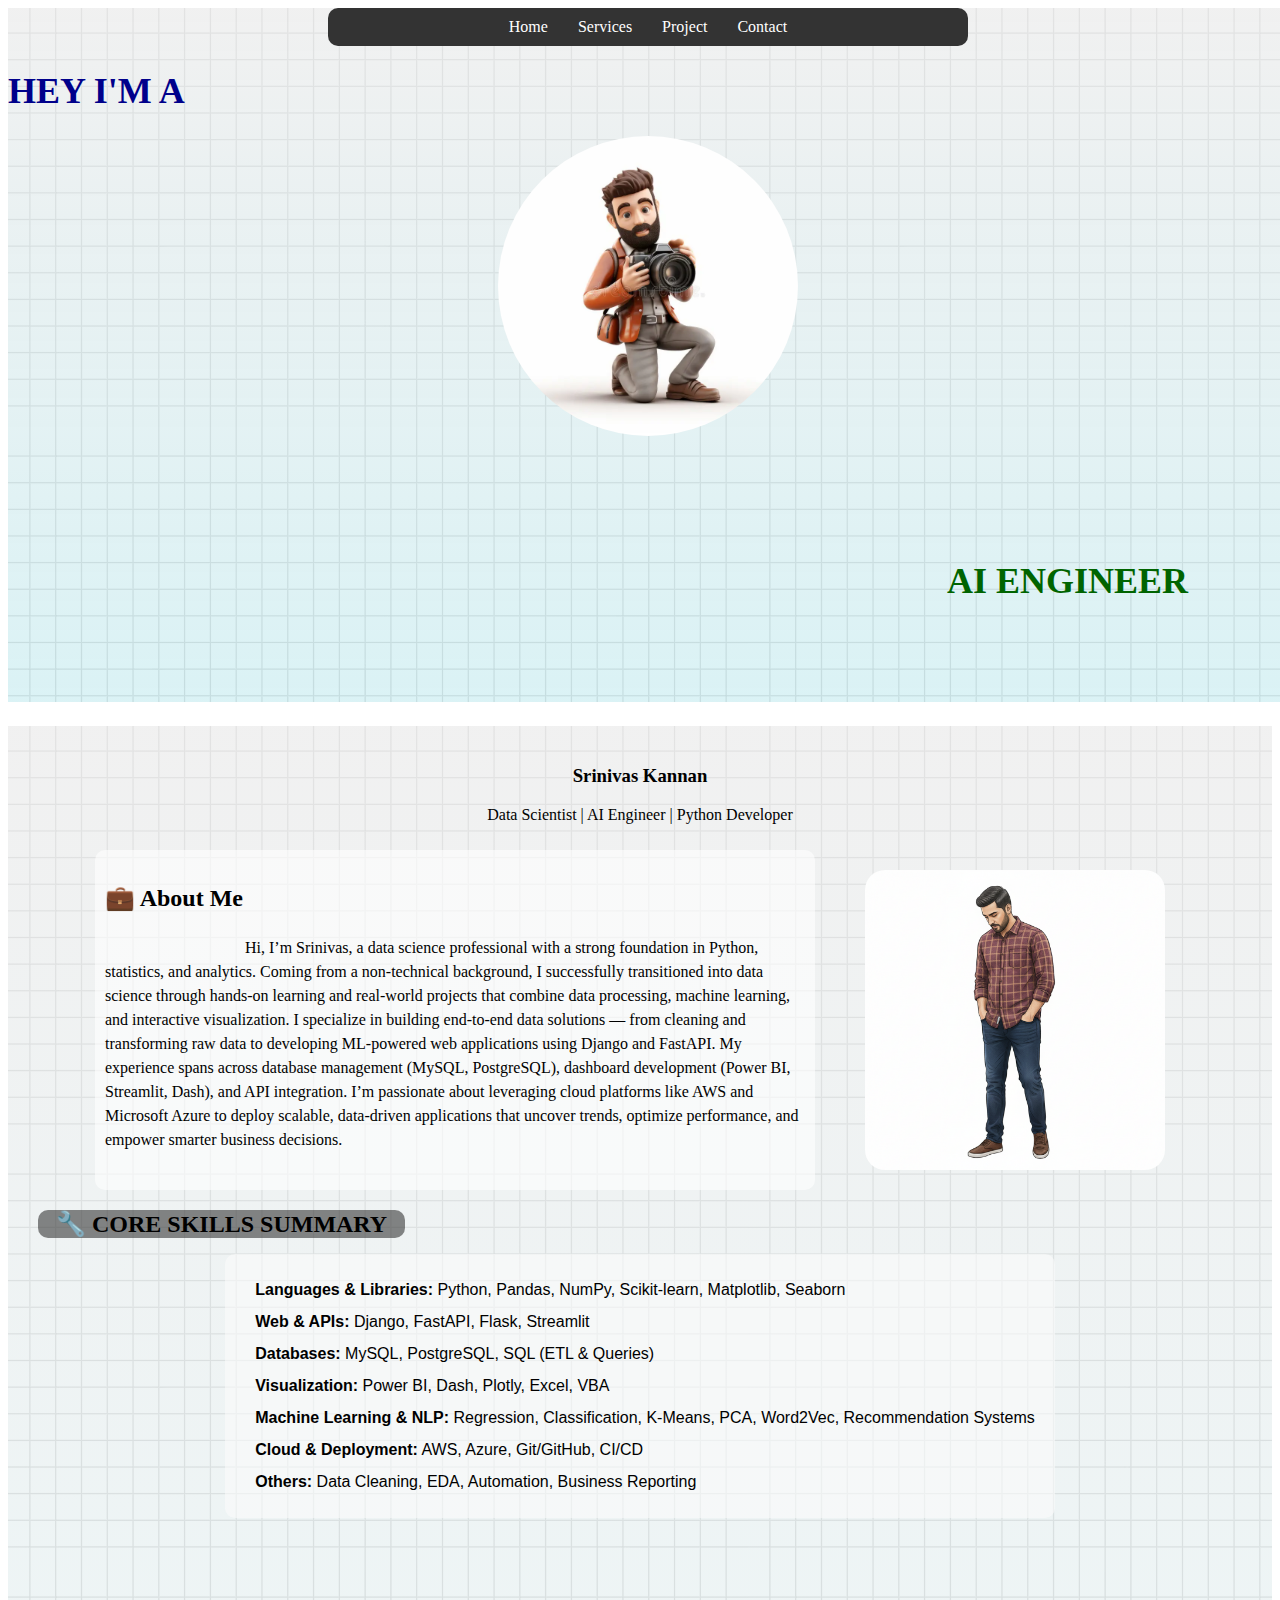
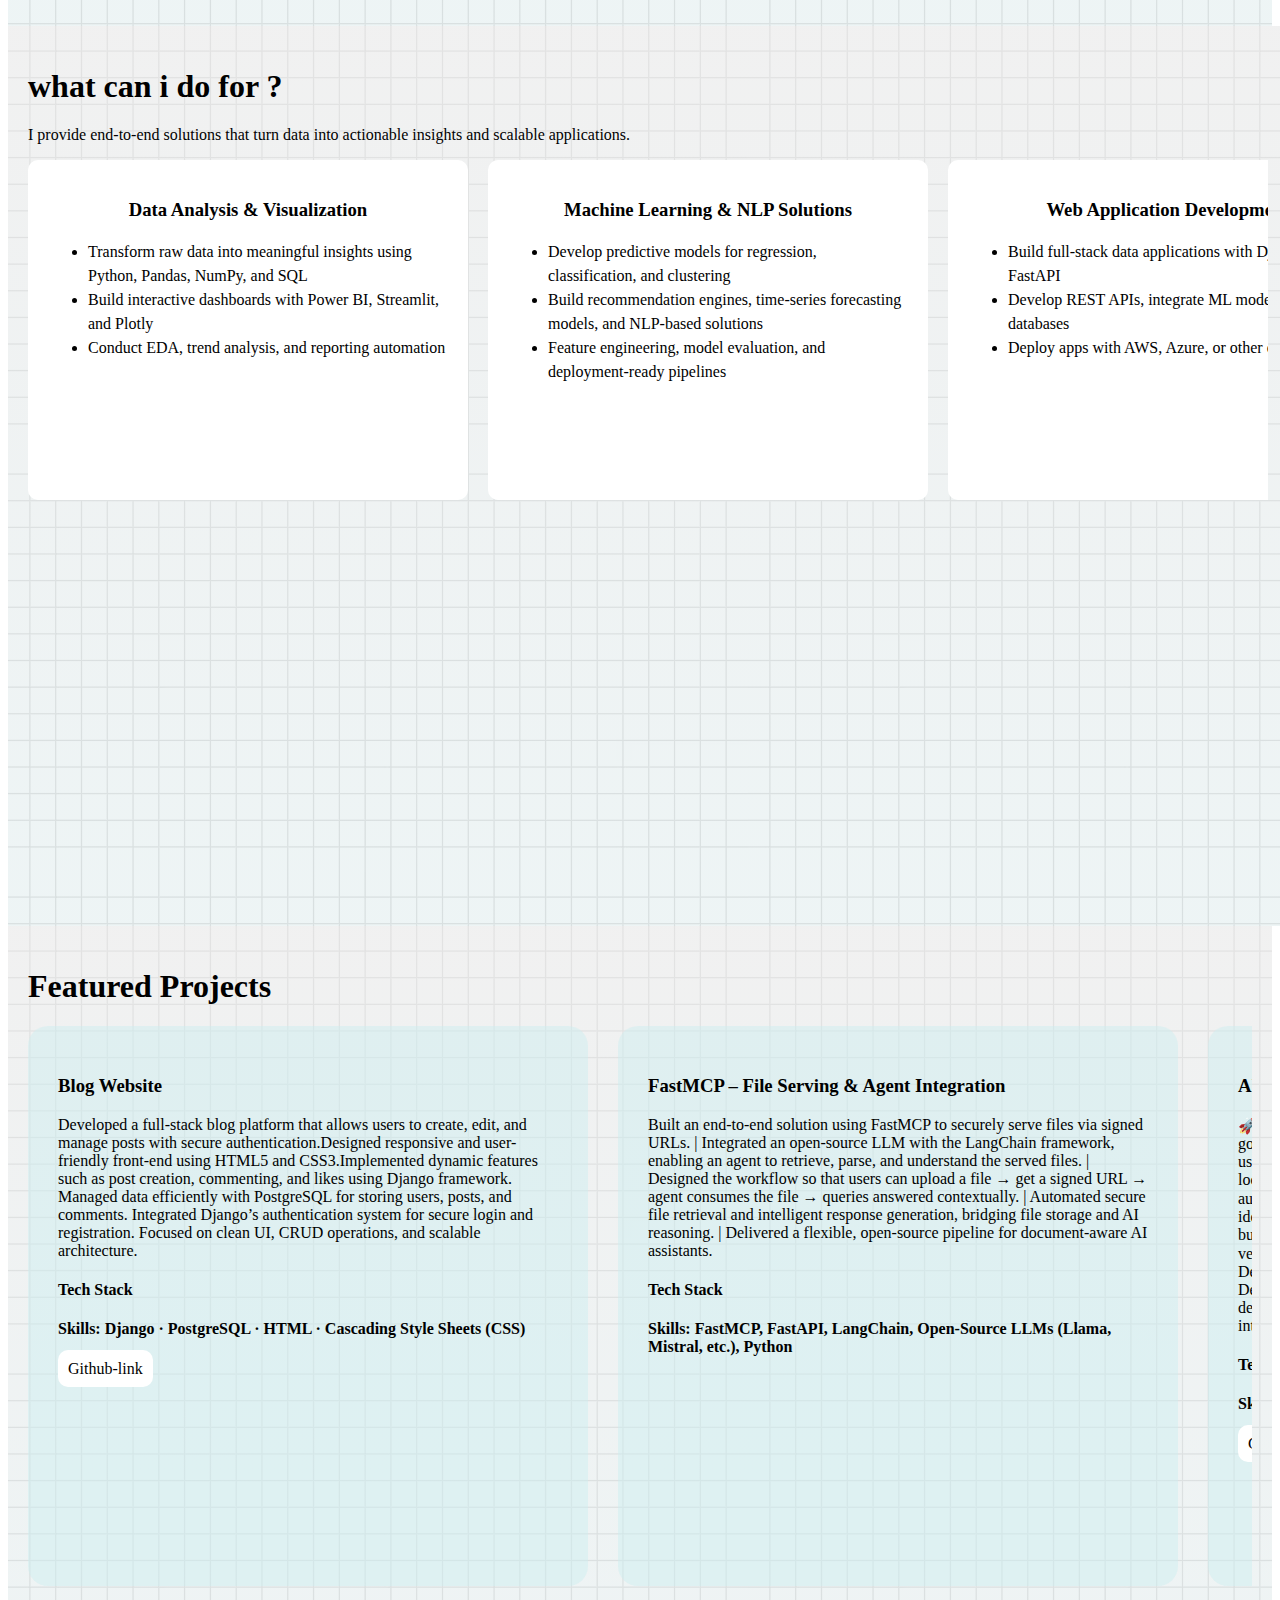
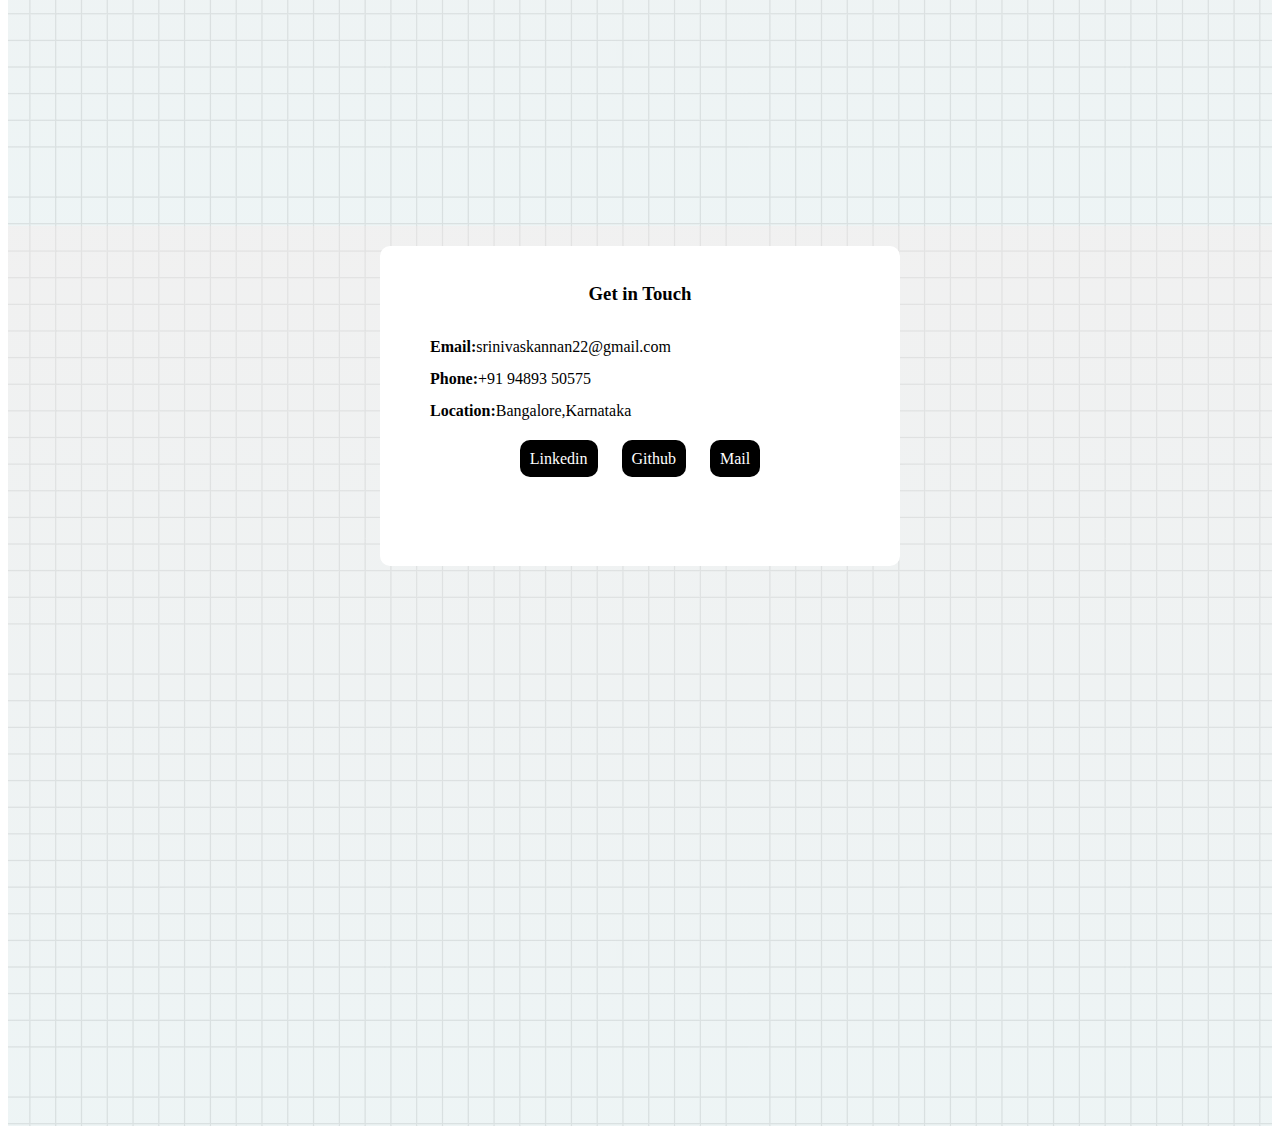
<file: index.html>
<!DOCTYPE html>
<html lang="en">
<head>
    <meta charset="UTF-8">
    <meta name="viewport" content="width=device-width, initial-scale=1.0">
    <title>srinivas_portfolio</title>
    <link rel="stylesheet" href="profolio.css">
</head>
<body>
    <div class="footer">
        <div class=nav>
            <ul class="nav-links">
                <li><a href="#home">Home</a></li>
                <li><a href="#services">Services</a></li>
                <li><a href="#project">Project</a></li>
                <li><a href="#contact">Contact</a></li>
            </ul>
        </div>
        <h1>Hey I'm a</h1>
        <img src="images/realistic-d-photographer-character-camera-hyper-detailed-rendering-d-cartoon-cameraman-lens-isolated-white-realistic-300050722.webp" alt="AI Image" width="200" height="200">
        <h1>AI Engineer</h1>
    </div>
    <div id="home">
                <div class="small_container">
                    
                    <h3>Srinivas Kannan</h3>
                    <p>Data Scientist | AI Engineer | Python Developer</p>
                </div>
                <div class="content">
                    <div class="content-main">
                        <h2>💼 About Me </h2>
                        <p>Hi, I’m Srinivas, a data science professional with a strong foundation in Python, statistics, and analytics. Coming from a non-technical background, I successfully transitioned into data science through hands-on learning and real-world projects that combine data processing, machine learning, and interactive visualization.

                            I specialize in building end-to-end data solutions — from cleaning and transforming raw data to developing ML-powered web applications using Django and FastAPI. My experience spans across database management (MySQL, PostgreSQL), dashboard development (Power BI, Streamlit, Dash), and API integration.

                            I’m passionate about leveraging cloud platforms like AWS and Microsoft Azure to deploy scalable, data-driven applications that uncover trends, optimize performance, and empower smarter business decisions.</p>

                    </div>
                    <img src="images/Gemini_Generated_Image_52pgnw52pgnw52pg.png" alt="Data Science Image" width="400" height="300">
                </div>
                <div class="skill">
                    <h3>🔧 Core Skills Summary</h3>
                    <p>
                        <b>Languages & Libraries:</b> Python, Pandas, NumPy, Scikit-learn, Matplotlib, Seaborn<br>
                        <b>Web & APIs:</b> Django, FastAPI, Flask, Streamlit<br>
                        <b>Databases:</b> MySQL, PostgreSQL, SQL (ETL & Queries)<br>
                        <b>Visualization:</b> Power BI, Dash, Plotly, Excel, VBA<br>
                        <b>Machine Learning & NLP:</b> Regression, Classification, K-Means, PCA, Word2Vec, Recommendation Systems<br>
                        <b>Cloud & Deployment:</b> AWS, Azure, Git/GitHub, CI/CD<br>
                        <b>Others:</b> Data Cleaning, EDA, Automation, Business Reporting<br>

                    </p>


                </div>
        
    </div>
    <div id=services>
        <div class="footer-content">
            <h1>what can i do for ?</h1>
            <p>I provide end-to-end solutions that turn data into actionable insights and scalable applications.</p>
        </div>
        <div class="services-offering">
            <div class="first-content">
                <h3>Data Analysis & Visualization</h3>
                <ul>
                    <li> Transform raw data into meaningful insights using Python, Pandas, NumPy, and SQL</li>
                    <li>Build interactive dashboards with Power BI, Streamlit, and Plotly</li>
                    <li>Conduct EDA, trend analysis, and reporting automation</li>
                </ul>

            </div>
            <div class="first-content">
                <h3>Machine Learning & NLP Solutions</h3>
                <ul>
                    <li> Develop predictive models for regression, classification, and clustering</li>
                    <li>Build recommendation engines, time-series forecasting models, and NLP-based solutions</li>
                    <li>Feature engineering, model evaluation, and deployment-ready pipelines</li>
                </ul>
            </div>
            <div class="first-content">
                <h3>Web Application Development</h3>
                <ul>
                    <li> Build full-stack data applications with Django and FastAPI</li>
                    <li>Develop REST APIs, integrate ML models, and connect databases</li>
                    <li>Deploy apps with AWS, Azure, or other cloud platforms</li>
                </ul>

            </div>
            <div class="first-content">
                <h3>Cloud & Deployment</h3>
                <ul>
                    <li> Deploy scalable data solutions on AWS and Microsoft Azure</li>
                    <li>Manage CI/CD pipelines, containerization, and cloud databases</li>
                    <li>Ensure high availability, security, and performance optimization</li>
                </ul>

            </div>
            <div class="first-content">
                <h3>MLOps & SageMaker</h3>
                <ul>
                    <li>Automate ML pipelines for model training, testing, and deployment</li>
                    <li>Use Amazon SageMaker for scalable model development and deployment</li>
                    <li>Monitor and manage model performance, versioning, and retraining</li>
                </ul>
            </div>

            <div class="first-content">
                <h3>Frontend Development with ReactJS</h3>
                <ul>
                    <li>Develop interactive, responsive web applications using ReactJS</li>
                    <li>Integrate REST APIs and dynamic dashboards for data visualization</li>
                    <li>Implement reusable components and state management for scalable projects</li>
                </ul>
            </div>
    
        </div>
    </div>
    <div id="project">
        <div class="main-content">
            <h1>Featured Projects</h1>
            <div class="project-container">
                <div class="project-card">
                    <h3> Blog Website</h3>
                    <p>
                        Developed a full-stack blog platform that allows users to create, edit, and manage posts with secure authentication.Designed responsive and user-friendly front-end using HTML5 and CSS3.Implemented dynamic features such as post creation, commenting, and likes using Django framework.
                        Managed data efficiently with PostgreSQL for storing users, posts, and comments.

                        Integrated Django’s authentication system for secure login and registration.

                        Focused on clean UI, CRUD operations, and scalable architecture.

                    </p>
                    <h4>Tech Stack</h4>
                    <h4>Skills: Django · PostgreSQL · HTML · Cascading Style Sheets (CSS)</h4>
                    <a href="https://github.com/srinivaskannan22/blog_website.git">Github-link</a>

                </div>
                 <div class="project-card">
                    <h3> FastMCP – File Serving & Agent Integration</h3>
                    <p>Built an end-to-end solution using FastMCP to securely serve files via signed URLs.
                        | Integrated an open-source LLM with the LangChain framework, enabling an agent to retrieve, parse, and understand the served files.
                        | Designed the workflow so that users can upload a file → get a signed URL → agent consumes the file → queries answered contextually.
                        | Automated secure file retrieval and intelligent response generation, bridging file storage and AI reasoning.
                        | Delivered a flexible, open-source pipeline for document-aware AI assistants.

                    </p>
                    <h4>Tech Stack</h4>
                    <h4>Skills: FastMCP, FastAPI, LangChain, Open-Source LLMs (Llama, Mistral, etc.), Python</h4>

                </div>
                <div class="project-card">
                    <h3> AI-Powered Attribute-Based Authentication System</h3>
                    <p>🚀 I developed a smart Attribute-Based Authentication (ABA) system that goes beyond traditional role-based access control. Instead of relying solely on user roles, this system dynamically evaluates user attributes — such as location, time of access, device type, and account status — to make authentication decisions.
                        🛡️ Firebase Authentication was used for secure user identity management, token handling, and custom claims. The backend was built using FastAPI, allowing efficient request processing and token verification.
                        🤖 What makes this project unique is the integration with DeepSeek, a powerful large language model that acts as an AI policy engine. DeepSeek evaluates access requests in real time, based on user attributes, and determines whether access should be allowed — enabling context-aware, intelligent decisions.
                    </p>
                    <h4>Tech Stack</h4>
                    <h4>Skills: python · FastAPI · Firebase · deepseek</h4>
                    <a href="https://github.com/srinivaskannan22/chatbotwithfirebase.git">Github-link</a>

                </div>
                <div class="project-card">
                    <h3> Intelligent Agent Development using Google's Agent Development Kit (ADK) | Python, LLM, Tool-Us</h3>
                    <p>Built a prototype multi-agent framework using Google’s Agent Development Kit (ADK) to explore autonomous task planning, reasoning, and inter-agent collaboration powered by large language models.
                            🔍 Key Highlights:
                            🧠 LLM-Based Reasoning: Developed intelligent agents that use foundational models to understand, plan, and act.

                            🔁 Multi-Agent Coordination: Simulated environments where agents communicate, delegate tasks, and solve complex problems together.

                            ⚒️ Custom Tool Integration: Enabled agents to use external APIs/tools dynamically (e.g., calculator, search).

                            🏗️ Modular ADK Framework: Leveraged Google ADK’s modular setup for defining agent roles, capabilities, and workflows.

                            📡 Scalable Architecture: Designed for experimentation with research or real-world applications like customer support, automation, and personal assistants.

                            🚀 Goal: Showcase the potential of next-gen AI agents in autonomous operations using Google's open agent ecosystem
                    </p>
                    <h4>Tech Stack</h4>
                    <h4>Skills: Agent Development · python · GCP</h4>
                    <a href="https://github.com/srinivaskannan22/agent_development">Github-link</a>

                </div>
                 <div class="project-card">
                    <h3>Data Extraction Backend & Streamlit UI</h3>
                    <p>Built a robust backend using FastAPI to extract data from multiple file types including JPG, PDF, DOCX, XLSX, and CSV. Integrated OCR using Pytesseract and PDFPlumber for deep PDF parsing. Developed an intuitive Streamlit frontend that enables users to upload and preview extracted content in real-time.
                        🔧 Features:
                            File support: .jpg, .pdf, .docx, .xlsx, .csv

                            Text & table extraction using OCR and parsing libraries

                            RESTful API with FastAPI + Uvicorn

                            Interactive frontend built with Streamlit

                            Asynchronous communication using httpx and asyncio
                    </p>
                    <h4>Tech Stack</h4>
                    <h4>Skills: FastAPI · Streamlit · Python (Programming Language) · pandas</h4>
                    <a href="https://github.com/srinivaskannan22/extraction.git">Github-link</a>

                </div>
                <div class="project-card">
                    <h3>MLOps Practice: Model Training with MLflow & GridSearchCV</h3>
                    <p>Developed and tracked a machine learning pipeline using RandomForestClassifier integrated with MLflow and GridSearchCV for hyperparameter tuning as part of an MLOps practice project.

                        Built an automated training pipeline using Python and Scikit-learn

                        Implemented GridSearchCV with cross-validation to find optimal model parameters

                        Integrated MLflow for tracking metrics, parameters, and artifacts

                        Used DagsHub to visualize experiments and monitor model performance

                        Debugged and resolved parameter misconfiguration (min_sample_leaf → min_samples_leaf)

                        Gained hands-on experience with parallel processing via Joblib
                    </p>
                    <h4>Tech Stack</h4>
                    <h4>Skills: MLOps, MLflow, GridSearchCV, RandomForest, Python, Scikit-learn, Joblib, DagsHub, Hyperparameter Tuning, Experiment Tracking</h4>
                </div>
                <div class="project-card">
                    <h3>Chatbot_AI</h3>
                    <p>🤖 Conversational Chatbot | HTML | CSS | JavaScript | FastAPI | Gemini | LLaMA
                            Developed a web-based AI-powered conversational chatbot using FastAPI as the backend and Gemini / LLaMA models for intelligent dialogue generation. Integrated a responsive frontend with HTML, CSS, and JavaScript to ensure seamless real-time interaction.

                            🔹 Key Technologies: FastAPI, LLaMA/Gemini (via API or local inference), JavaScript, HTML, CSS
                            🔹 Features:

                            Real-time chat with dynamic response updates

                            Backend integration with Gemini / LLaMA models

                            User-friendly and mobile-responsive interface

                            API routing with FastAPI for scalable deployment
                            🔹 Use Case: Customer support automation, virtual personal assistant, educational Q&A bot
                    </p>
                    <h4>Tech Stack</h4>
                    <h4>Skills: HTML · css · JavaScript · FastAPI · Gemini · LLaMA · reacjs</h4>
                    <a href="https://github.com/srinivaskannan22/chat_bot.git">Github-link</a>

                </div>
                <div class="project-card">
                    <h3>Gmail Auto Reply Bot using n8n</h3>
                    <p>Description:
                        Built an automation workflow using n8n that automatically replies to emails received in Gmail. The workflow triggers whenever a new email arrives, processes sender details, and sends a customized response instantly — eliminating manual effort and improving response time
                    </p>
                    <h4>Tech Stack</h4>
                    <h4>Skills: n8n • Gmail API • Cloud Deployment</h4>

                </div>
                <div class="project-card">
                    <h3>Red-Bus-MachineLearning</h3>
                    <p>Objective: Developed a comprehensive solution to simplify the Redbus website for enhanced user experience.

                        Result: The simplified solution greatly improved the user experience on the Redbus platform. Users can now easily find and compare buses based on routes, price ranges, and ratings, allowing for more informed and efficient travel decisions. The streamlined interface and enhanced data accessibility led to increased user satisfaction and engagement.

                        Features: Provided users with information about bus availability and ratings on specific routes.

                        Data Processing: Collected data from the Redbus website using Selenium, cleaned it, and stored it in a database for efficient retrieval and analysis.

                        UI Development: Created a user-friendly interface with Streamlit, enabling users to search for buses by entering a route, adjusting the price range, and filtering by star rating to find the most suitable options.
                    </p>
                    <h4>Tech Stack</h4>
                    <h4>Skills: pandas · Python (Programming Language) · MySQL · Selenium · Web Scraping · Research Skills · Streamlit · Extract, Transform, Load (ETL)</h4>
                    <a href="https://github.com/srinivaskannan22/Redbus-UI.git">Github-link</a>

                </div>
                <div class="project-card">
                    <h3>Youtube-Machine Learning</h3>
                    <p>Objective: Developed a platform similar to YouTube, offering content recommendations based on taglines provided by content developers.

                        Result: The platform successfully delivered personalized content recommendations, enhancing user engagement by matching relevant videos to user preferences. The clustering model, with a silhouette score of 0.60, provided effective categorization, allowing users to explore content more efficiently. Deployment on AWS ensured reliable and scalable performance, making the platform accessible to a wider audience.

                        Data Collection and Processing: Collected data using Google APIs, processed it, and stored it in a MySQL database for efficient handling and retrieval.

                        Machine Learning: Converted text to vectors using NLP techniques, applied K-Means clustering, and trained the recommendation model, achieving a silhouette score of 0.60, indicating reasonably well-formed clusters.

                        UI Development: Developed a YouTube-like recommendation system using Streamlit, enabling users to discover content based on relevant taglines, and deployed the platform on AWS for scalability and accessibility
                    </p>
                    <h4>Tech Stack</h4>
                    <h4>Skills: Scikit-Learn · pandas · Python (Programming Language) · MySQL · Amazon Web Services (AWS) · Data Modeling · NLP · Research Skills · Model Selection · Natural language processing · Streamlit · Extract, Transform, Load (ETL) · Cluster Analysis · Machine Learning</h4>
                    <a href="https://github.com/srinivaskannan22/Youtube-ML.git">Github-link</a>

                </div>
            </div>

        </div>
    </div>
    <div id="contact">
        <div class="contact-info">
            <h3>Get in Touch </h3>
            <ul>
                <li><strong>Email:</strong>srinivaskannan22@gmail.com</li>
                <li><strong>Phone:</strong>+91 94893 50575</li>
                <li><strong>Location:</strong>Bangalore,Karnataka</li>
            </ul>
            <div class="social-link">
                <a href="https://www.linkedin.com/in/srinivas-kannan/" target="_blank"> Linkedin</a>
                <a href="https://github.com/srinivaskannan22" target="_blank">Github</a>
                <a href="mailto:srinivaskannan22@gmail.com">mail</a>
            </div>


        </div>
    </div>


    
</body>
</html>
</file>
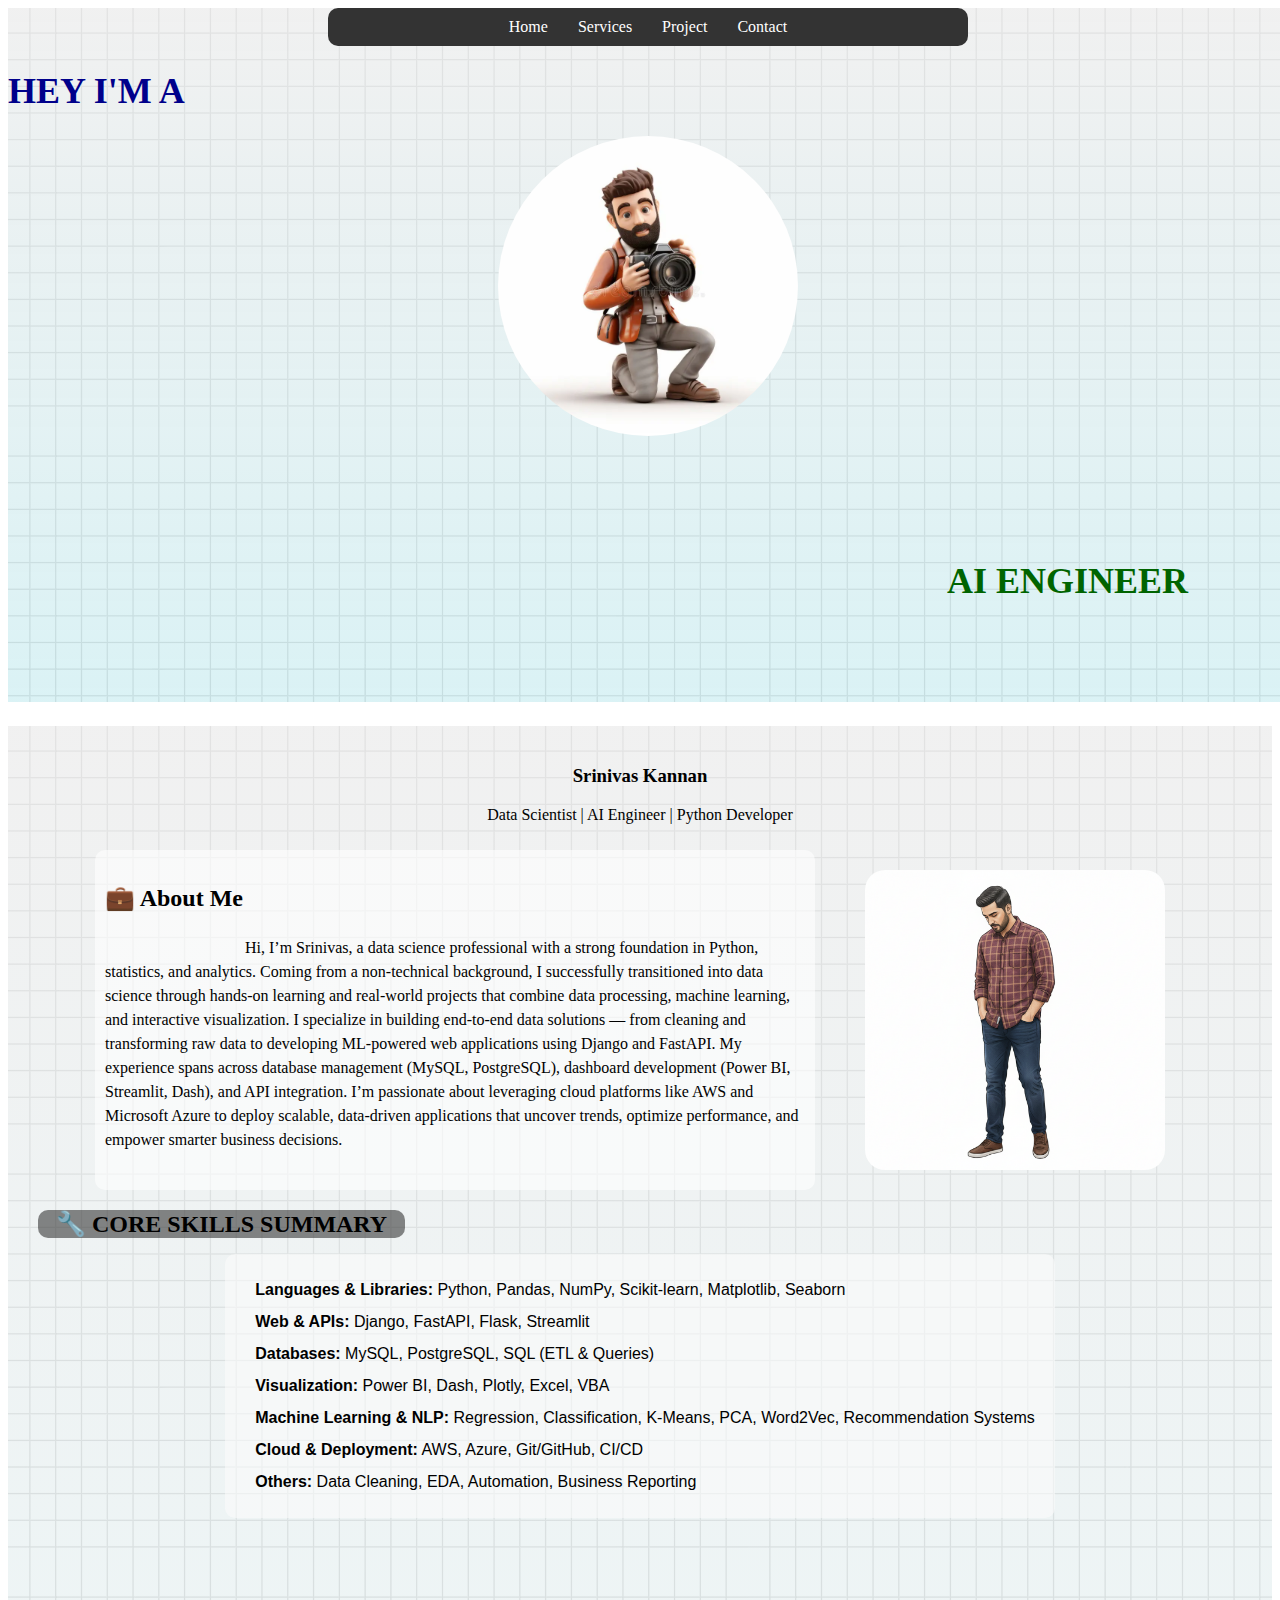
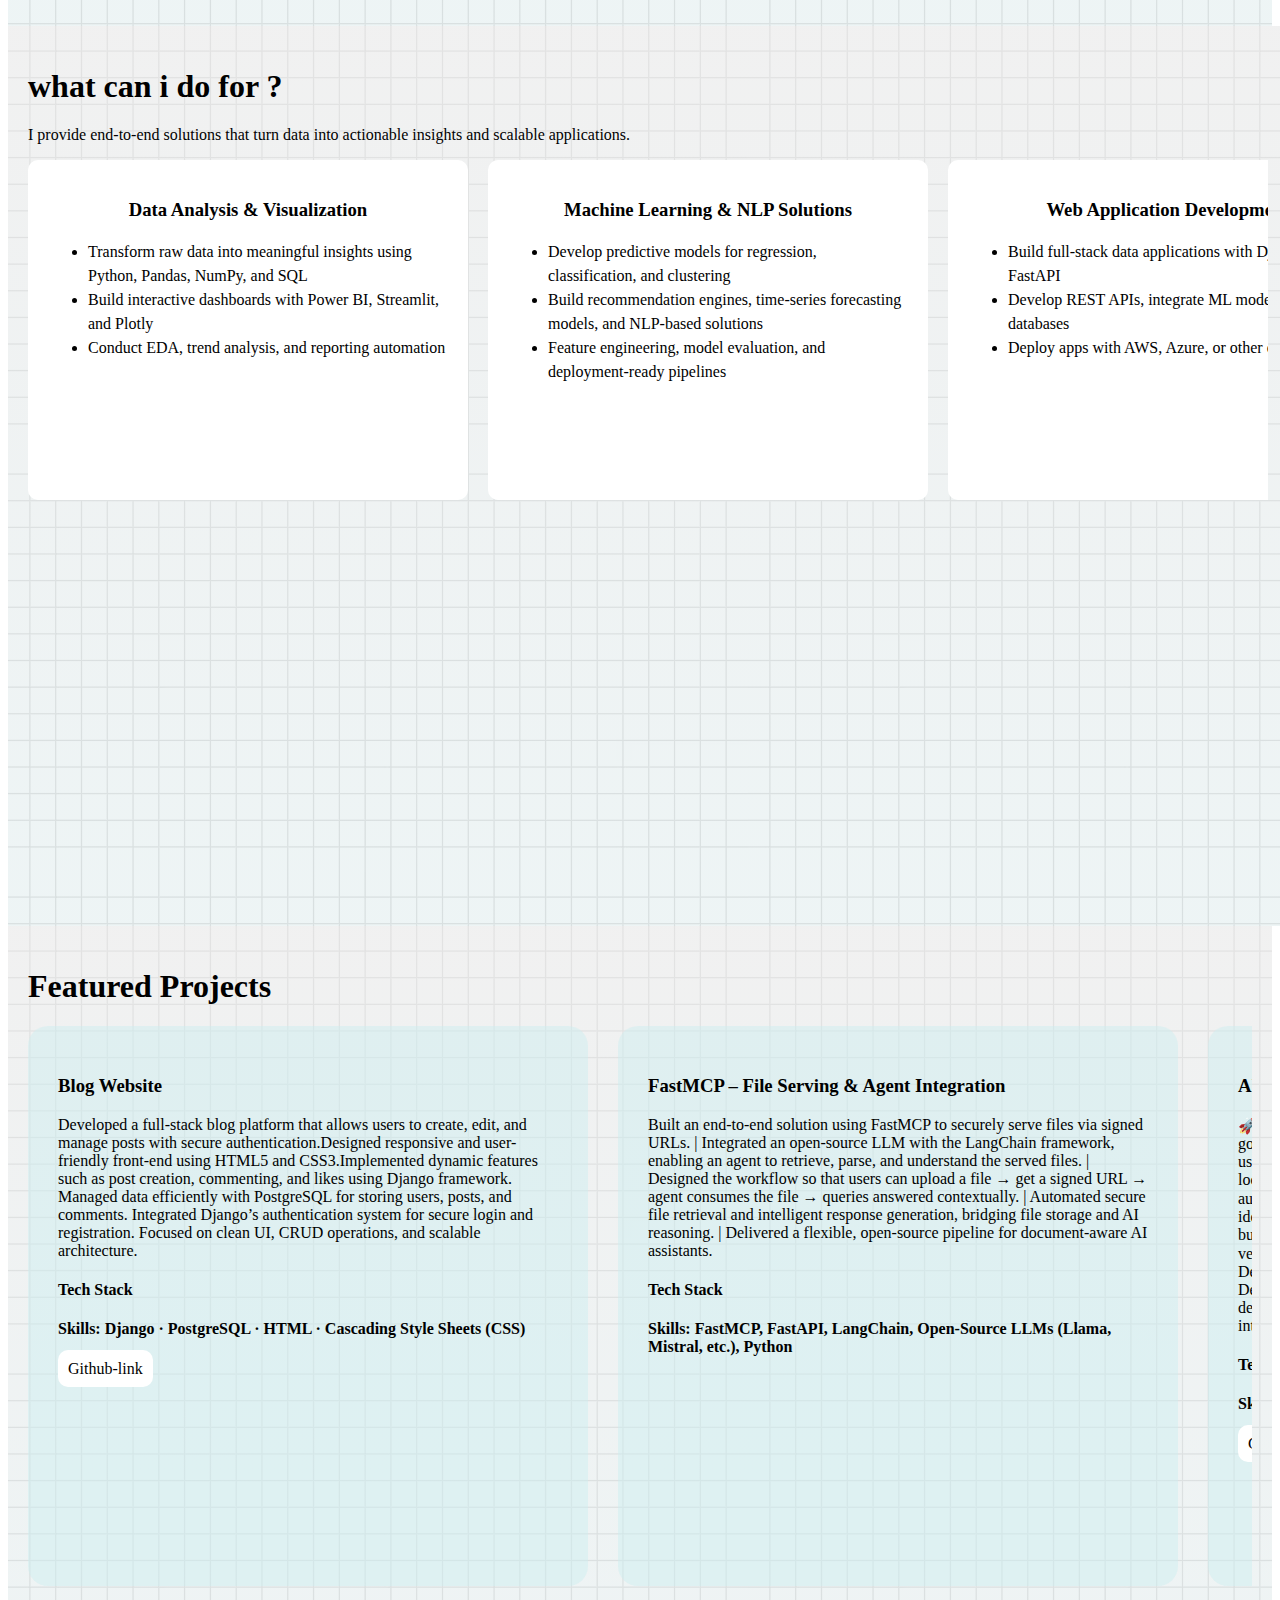
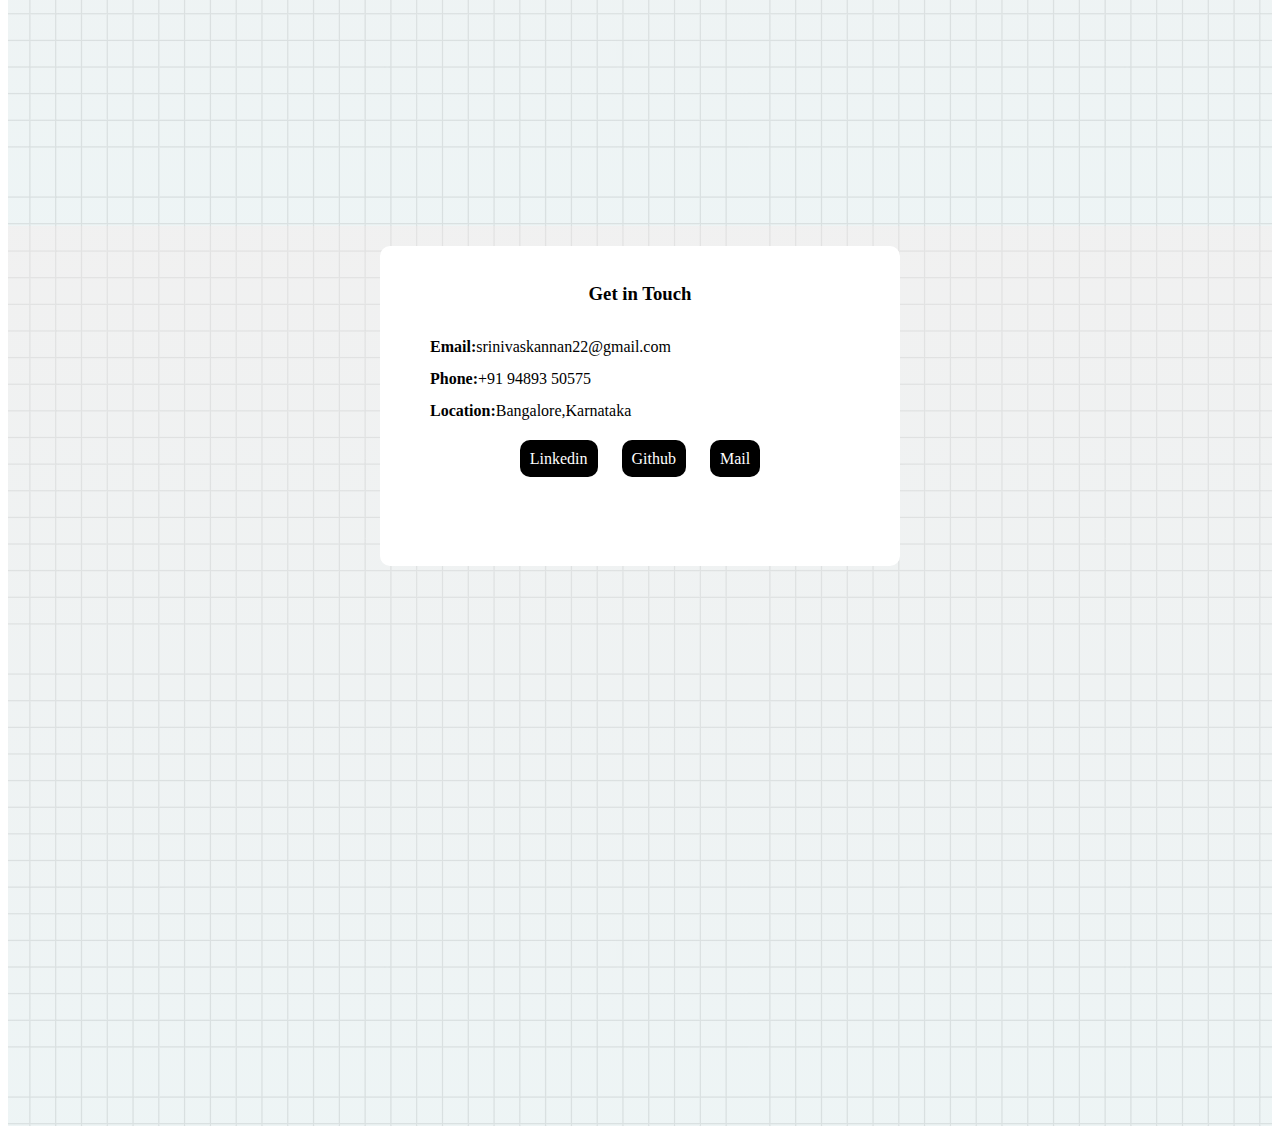
<file: profolio.html>
<!DOCTYPE html>
<html lang="en">
<head>
    <meta charset="UTF-8">
    <meta name="viewport" content="width=device-width, initial-scale=1.0">
    <title>srinivas_protfolio</title>
    <link rel="stylesheet" href="profolio.css">
</head>
<body>
    <div class="footer">
        <div class=nav>
            <ul class="nav-links">
                <li><a href="#home">Home</a></li>
                <li><a href="#services">Services</a></li>
                <li><a href="#project">Project</a></li>
                <li><a href="#contact">Contact</a></li>
            </ul>
        </div>
        <h1>Hey I'm a</h1>
        <img src="images/realistic-d-photographer-character-camera-hyper-detailed-rendering-d-cartoon-cameraman-lens-isolated-white-realistic-300050722.webp" alt="AI Image" width="200" height="200">
        <h1>AI Engineer</h1>
    </div>
    <div id="home">
                <div class="small_container">
                    
                    <h3>Srinivas Kannan</h3>
                    <p>Data Scientist | AI Engineer | Python Developer</p>
                </div>
                <div class="content">
                    <div class="content-main">
                        <h2>💼 About Me </h2>
                        <p>Hi, I’m Srinivas, a data science professional with a strong foundation in Python, statistics, and analytics. Coming from a non-technical background, I successfully transitioned into data science through hands-on learning and real-world projects that combine data processing, machine learning, and interactive visualization.

                            I specialize in building end-to-end data solutions — from cleaning and transforming raw data to developing ML-powered web applications using Django and FastAPI. My experience spans across database management (MySQL, PostgreSQL), dashboard development (Power BI, Streamlit, Dash), and API integration.

                            I’m passionate about leveraging cloud platforms like AWS and Microsoft Azure to deploy scalable, data-driven applications that uncover trends, optimize performance, and empower smarter business decisions.</p>

                    </div>
                    <img src="images/Gemini_Generated_Image_52pgnw52pgnw52pg.png" alt="Data Science Image" width="400" height="300">
                </div>
                <div class="skill">
                    <h3>🔧 Core Skills Summary</h3>
                    <p>
                        <b>Languages & Libraries:</b> Python, Pandas, NumPy, Scikit-learn, Matplotlib, Seaborn<br>
                        <b>Web & APIs:</b> Django, FastAPI, Flask, Streamlit<br>
                        <b>Databases:</b> MySQL, PostgreSQL, SQL (ETL & Queries)<br>
                        <b>Visualization:</b> Power BI, Dash, Plotly, Excel, VBA<br>
                        <b>Machine Learning & NLP:</b> Regression, Classification, K-Means, PCA, Word2Vec, Recommendation Systems<br>
                        <b>Cloud & Deployment:</b> AWS, Azure, Git/GitHub, CI/CD<br>
                        <b>Others:</b> Data Cleaning, EDA, Automation, Business Reporting<br>

                    </p>


                </div>
        
    </div>
    <div id=services>
        <div class="footer-content">
            <h1>what can i do for ?</h1>
            <p>I provide end-to-end solutions that turn data into actionable insights and scalable applications.</p>
        </div>
        <div class="services-offering">
            <div class="first-content">
                <h3>Data Analysis & Visualization</h3>
                <ul>
                    <li> Transform raw data into meaningful insights using Python, Pandas, NumPy, and SQL</li>
                    <li>Build interactive dashboards with Power BI, Streamlit, and Plotly</li>
                    <li>Conduct EDA, trend analysis, and reporting automation</li>
                </ul>

            </div>
            <div class="first-content">
                <h3>Machine Learning & NLP Solutions</h3>
                <ul>
                    <li> Develop predictive models for regression, classification, and clustering</li>
                    <li>Build recommendation engines, time-series forecasting models, and NLP-based solutions</li>
                    <li>Feature engineering, model evaluation, and deployment-ready pipelines</li>
                </ul>
            </div>
            <div class="first-content">
                <h3>Web Application Development</h3>
                <ul>
                    <li> Build full-stack data applications with Django and FastAPI</li>
                    <li>Develop REST APIs, integrate ML models, and connect databases</li>
                    <li>Deploy apps with AWS, Azure, or other cloud platforms</li>
                </ul>

            </div>
            <div class="first-content">
                <h3>Cloud & Deployment</h3>
                <ul>
                    <li> Deploy scalable data solutions on AWS and Microsoft Azure</li>
                    <li>Manage CI/CD pipelines, containerization, and cloud databases</li>
                    <li>Ensure high availability, security, and performance optimization</li>
                </ul>

            </div>
            <div class="first-content">
                <h3>MLOps & SageMaker</h3>
                <ul>
                    <li>Automate ML pipelines for model training, testing, and deployment</li>
                    <li>Use Amazon SageMaker for scalable model development and deployment</li>
                    <li>Monitor and manage model performance, versioning, and retraining</li>
                </ul>
            </div>

            <div class="first-content">
                <h3>Frontend Development with ReactJS</h3>
                <ul>
                    <li>Develop interactive, responsive web applications using ReactJS</li>
                    <li>Integrate REST APIs and dynamic dashboards for data visualization</li>
                    <li>Implement reusable components and state management for scalable projects</li>
                </ul>
            </div>
    
        </div>
    </div>
    <div id="project">
        <div class="main-content">
            <h1>Featured Projects</h1>
            <div class="project-container">
                <div class="project-card">
                    <h3> Blog Website</h3>
                    <p>
                        Developed a full-stack blog platform that allows users to create, edit, and manage posts with secure authentication.Designed responsive and user-friendly front-end using HTML5 and CSS3.Implemented dynamic features such as post creation, commenting, and likes using Django framework.
                        Managed data efficiently with PostgreSQL for storing users, posts, and comments.

                        Integrated Django’s authentication system for secure login and registration.

                        Focused on clean UI, CRUD operations, and scalable architecture.

                    </p>
                    <h4>Tech Stack</h4>
                    <h4>Skills: Django · PostgreSQL · HTML · Cascading Style Sheets (CSS)</h4>
                    <a href="https://github.com/srinivaskannan22/blog_website.git">Github-link</a>

                </div>
                 <div class="project-card">
                    <h3> FastMCP – File Serving & Agent Integration</h3>
                    <p>Built an end-to-end solution using FastMCP to securely serve files via signed URLs.
                        | Integrated an open-source LLM with the LangChain framework, enabling an agent to retrieve, parse, and understand the served files.
                        | Designed the workflow so that users can upload a file → get a signed URL → agent consumes the file → queries answered contextually.
                        | Automated secure file retrieval and intelligent response generation, bridging file storage and AI reasoning.
                        | Delivered a flexible, open-source pipeline for document-aware AI assistants.

                    </p>
                    <h4>Tech Stack</h4>
                    <h4>Skills: FastMCP, FastAPI, LangChain, Open-Source LLMs (Llama, Mistral, etc.), Python</h4>

                </div>
                <div class="project-card">
                    <h3> AI-Powered Attribute-Based Authentication System</h3>
                    <p>🚀 I developed a smart Attribute-Based Authentication (ABA) system that goes beyond traditional role-based access control. Instead of relying solely on user roles, this system dynamically evaluates user attributes — such as location, time of access, device type, and account status — to make authentication decisions.
                        🛡️ Firebase Authentication was used for secure user identity management, token handling, and custom claims. The backend was built using FastAPI, allowing efficient request processing and token verification.
                        🤖 What makes this project unique is the integration with DeepSeek, a powerful large language model that acts as an AI policy engine. DeepSeek evaluates access requests in real time, based on user attributes, and determines whether access should be allowed — enabling context-aware, intelligent decisions.
                    </p>
                    <h4>Tech Stack</h4>
                    <h4>Skills: python · FastAPI · Firebase · deepseek</h4>
                    <a href="https://github.com/srinivaskannan22/chatbotwithfirebase.git">Github-link</a>

                </div>
                <div class="project-card">
                    <h3> Intelligent Agent Development using Google's Agent Development Kit (ADK) | Python, LLM, Tool-Us</h3>
                    <p>Built a prototype multi-agent framework using Google’s Agent Development Kit (ADK) to explore autonomous task planning, reasoning, and inter-agent collaboration powered by large language models.
                            🔍 Key Highlights:
                            🧠 LLM-Based Reasoning: Developed intelligent agents that use foundational models to understand, plan, and act.

                            🔁 Multi-Agent Coordination: Simulated environments where agents communicate, delegate tasks, and solve complex problems together.

                            ⚒️ Custom Tool Integration: Enabled agents to use external APIs/tools dynamically (e.g., calculator, search).

                            🏗️ Modular ADK Framework: Leveraged Google ADK’s modular setup for defining agent roles, capabilities, and workflows.

                            📡 Scalable Architecture: Designed for experimentation with research or real-world applications like customer support, automation, and personal assistants.

                            🚀 Goal: Showcase the potential of next-gen AI agents in autonomous operations using Google's open agent ecosystem
                    </p>
                    <h4>Tech Stack</h4>
                    <h4>Skills: Agent Development · python · GCP</h4>
                    <a href="https://github.com/srinivaskannan22/agent_development">Github-link</a>

                </div>
                 <div class="project-card">
                    <h3>Data Extraction Backend & Streamlit UI</h3>
                    <p>Built a robust backend using FastAPI to extract data from multiple file types including JPG, PDF, DOCX, XLSX, and CSV. Integrated OCR using Pytesseract and PDFPlumber for deep PDF parsing. Developed an intuitive Streamlit frontend that enables users to upload and preview extracted content in real-time.
                        🔧 Features:
                            File support: .jpg, .pdf, .docx, .xlsx, .csv

                            Text & table extraction using OCR and parsing libraries

                            RESTful API with FastAPI + Uvicorn

                            Interactive frontend built with Streamlit

                            Asynchronous communication using httpx and asyncio
                    </p>
                    <h4>Tech Stack</h4>
                    <h4>Skills: FastAPI · Streamlit · Python (Programming Language) · pandas</h4>
                    <a href="https://github.com/srinivaskannan22/extraction.git">Github-link</a>

                </div>
                <div class="project-card">
                    <h3>MLOps Practice: Model Training with MLflow & GridSearchCV</h3>
                    <p>Developed and tracked a machine learning pipeline using RandomForestClassifier integrated with MLflow and GridSearchCV for hyperparameter tuning as part of an MLOps practice project.

                        Built an automated training pipeline using Python and Scikit-learn

                        Implemented GridSearchCV with cross-validation to find optimal model parameters

                        Integrated MLflow for tracking metrics, parameters, and artifacts

                        Used DagsHub to visualize experiments and monitor model performance

                        Debugged and resolved parameter misconfiguration (min_sample_leaf → min_samples_leaf)

                        Gained hands-on experience with parallel processing via Joblib
                    </p>
                    <h4>Tech Stack</h4>
                    <h4>Skills: MLOps, MLflow, GridSearchCV, RandomForest, Python, Scikit-learn, Joblib, DagsHub, Hyperparameter Tuning, Experiment Tracking</h4>
                </div>
                <div class="project-card">
                    <h3>Chatbot_AI</h3>
                    <p>🤖 Conversational Chatbot | HTML | CSS | JavaScript | FastAPI | Gemini | LLaMA
                            Developed a web-based AI-powered conversational chatbot using FastAPI as the backend and Gemini / LLaMA models for intelligent dialogue generation. Integrated a responsive frontend with HTML, CSS, and JavaScript to ensure seamless real-time interaction.

                            🔹 Key Technologies: FastAPI, LLaMA/Gemini (via API or local inference), JavaScript, HTML, CSS
                            🔹 Features:

                            Real-time chat with dynamic response updates

                            Backend integration with Gemini / LLaMA models

                            User-friendly and mobile-responsive interface

                            API routing with FastAPI for scalable deployment
                            🔹 Use Case: Customer support automation, virtual personal assistant, educational Q&A bot
                    </p>
                    <h4>Tech Stack</h4>
                    <h4>Skills: HTML · css · JavaScript · FastAPI · Gemini · LLaMA · reacjs</h4>
                    <a href="https://github.com/srinivaskannan22/chat_bot.git">Github-link</a>

                </div>
                <div class="project-card">
                    <h3>Gmail Auto Reply Bot using n8n</h3>
                    <p>Description:
                        Built an automation workflow using n8n that automatically replies to emails received in Gmail. The workflow triggers whenever a new email arrives, processes sender details, and sends a customized response instantly — eliminating manual effort and improving response time
                    </p>
                    <h4>Tech Stack</h4>
                    <h4>Skills: n8n • Gmail API • Cloud Deployment</h4>

                </div>
                <div class="project-card">
                    <h3>Red-Bus-MachineLearning</h3>
                    <p>Objective: Developed a comprehensive solution to simplify the Redbus website for enhanced user experience.

                        Result: The simplified solution greatly improved the user experience on the Redbus platform. Users can now easily find and compare buses based on routes, price ranges, and ratings, allowing for more informed and efficient travel decisions. The streamlined interface and enhanced data accessibility led to increased user satisfaction and engagement.

                        Features: Provided users with information about bus availability and ratings on specific routes.

                        Data Processing: Collected data from the Redbus website using Selenium, cleaned it, and stored it in a database for efficient retrieval and analysis.

                        UI Development: Created a user-friendly interface with Streamlit, enabling users to search for buses by entering a route, adjusting the price range, and filtering by star rating to find the most suitable options.
                    </p>
                    <h4>Tech Stack</h4>
                    <h4>Skills: pandas · Python (Programming Language) · MySQL · Selenium · Web Scraping · Research Skills · Streamlit · Extract, Transform, Load (ETL)</h4>
                    <a href="https://github.com/srinivaskannan22/Redbus-UI.git">Github-link</a>

                </div>
                <div class="project-card">
                    <h3>Youtube-Machine Learning</h3>
                    <p>Objective: Developed a platform similar to YouTube, offering content recommendations based on taglines provided by content developers.

                        Result: The platform successfully delivered personalized content recommendations, enhancing user engagement by matching relevant videos to user preferences. The clustering model, with a silhouette score of 0.60, provided effective categorization, allowing users to explore content more efficiently. Deployment on AWS ensured reliable and scalable performance, making the platform accessible to a wider audience.

                        Data Collection and Processing: Collected data using Google APIs, processed it, and stored it in a MySQL database for efficient handling and retrieval.

                        Machine Learning: Converted text to vectors using NLP techniques, applied K-Means clustering, and trained the recommendation model, achieving a silhouette score of 0.60, indicating reasonably well-formed clusters.

                        UI Development: Developed a YouTube-like recommendation system using Streamlit, enabling users to discover content based on relevant taglines, and deployed the platform on AWS for scalability and accessibility
                    </p>
                    <h4>Tech Stack</h4>
                    <h4>Skills: Scikit-Learn · pandas · Python (Programming Language) · MySQL · Amazon Web Services (AWS) · Data Modeling · NLP · Research Skills · Model Selection · Natural language processing · Streamlit · Extract, Transform, Load (ETL) · Cluster Analysis · Machine Learning</h4>
                    <a href="https://github.com/srinivaskannan22/Youtube-ML.git">Github-link</a>

                </div>
            </div>

        </div>
    </div>
    <div id="contact">
        <div class="contact-info">
            <h3>Get in Touch </h3>
            <ul>
                <li><strong>Email:</strong>srinivaskannan22@gmail.com</li>
                <li><strong>Phone:</strong>+91 94893 50575</li>
                <li><strong>Location:</strong>Bangalore,Karnataka</li>
            </ul>
            <div class="social-link">
                <a href="https://www.linkedin.com/in/srinivas-kannan/" target="_blank"> Linkedin</a>
                <a href="https://github.com/srinivaskannan22" target="_blank">Github</a>
                <a href="mailto:srinivaskannan22@gmail.com">mail</a>
            </div>


        </div>
    </div>


    
</body>
</html>
</file>
<file: profolio.css>
html{
    scroll-behavior: smooth; 
}

.footer{
    background-image: linear-gradient(to bottom, #edededcb 0%, #cbedf1b3 100%),url('images/abstract-horizontal-grid-lines-graph-style-graphic-design_1017-39918.jpg');

    height: auto;
    width: 100vw;
}
.footer h1:nth-child(2){
    color: darkblue;
    font-family:cursive;
    font-size: 36px;    
    font-weight: bold;
    text-transform: uppercase;
    text-align:left ;
    animation-name: myAnimation;
    animation-duration: 4s;
    

}


.footer img{
    border-radius: 50%;
    display: flex;
    justify-self:center;
    margin-top: 10px;
    width: 300px;
    height: 300px;
    animation-name: myrotation;
  animation-duration: 0.4s;   

}
.footer h1:nth-child(4){
    color: darkgreen;
    font-family:cursive;
    font-size: 36px;    
    font-weight: bold;
    text-transform: uppercase;
    text-align:right ;
    animation-name: myAnimation;
    animation-duration: 6s;
    padding: 100px;

}

@keyframes myAnimation {
    0% {font-size: 20px;}
    50% {font-size: 30px;}
    100% {font-size: 36px;}
}

/* @keyframes myrotation{
    0% {transform: rotate(0deg); opacity: 0;}
    50% {transform: rotate(180deg);opacity: 0.5;}
    100% {transform: rotate(360deg);opacity: 1;}
} */
@keyframes myrotation{
    0% {transform: scale(0.25); opacity: 0;}
    50% {transform: scale(0.5);opacity: 0.5;}
    75% {transform: scale(0.75);opacity: 0.75;}
    100% {transform: scale(1);opacity: 1;}
}
@keyframes myrotation2{
    0% {transform: rotate(0deg);}
    50% {transform: rotate(-90deg);}
    100% {transform: rotate(0);}
}

.nav {
    background-color: #333;
    padding: 10px 0;
    width: 50%;
    justify-self: center;
    border-radius: 10px;
}
.nav-links {
    list-style: none;
    display: flex;
    justify-content: center;
    margin: 0;
    padding: 0;
}
.nav-links li {
    margin: 0 15px;
}
.nav-links a {
    color: white;
    text-decoration: none; 
     
 }

#home, #services ,#project,#contact{
    background-image: linear-gradient(to bottom, #edededcb 0%, #e6f0f1b3 100%), url('images/abstract-horizontal-grid-lines-graph-style-graphic-design_1017-39918.jpg');
    width: 100%;
    min-height: 100vh; 
    position: relative;  
    z-index: 0;          
    display: block;
    padding: 20px 20px; 
    box-sizing: border-box;
}
#home .small_container{
    position: relative;
    z-index: 2;
    text-align: center;
    opacity: 2;
    margin: 0 auto;
}
#home .content{
    display: flex;
    gap: 10px;
    justify-content: center;
}
.content .content-main{
    background-color: rgba(255, 255, 255, 0.586);
    margin: 10px;
    width: 700px;
    height: auto;
    padding: 10px;
    border-radius: 10px;
    line-height: 1.5;
    
}    
.content-main p{
    text-indent: 20%;
}

.skill h3{
    text-align: center;
    font-family: cursive;
    font-size: 24px;
    font-weight: bold;
    text-transform: uppercase;;
    width: 30%;
    background-color: #33333396;
    border-radius: 10px;
    margin:10px;
    margin-bottom: 0px;
}
.skill p{
    font-size: 16px;
    font-family:'Gill Sans', 'Gill Sans MT', Calibri, 'Trebuchet MS', sans-serif;
    background-color: rgba(251, 251, 251, 0.569);
    width: auto;
    padding: 20px;
    border-radius: 10px;
    justify-self: center;
    padding-left: 30px;
    line-height: 2;
    margin-bottom: 20px;

}

.content img{
    border-radius: 20px;
    width: 300px;
    z-index: 1;
    margin: 30px;
    animation-name: myrotation2;
    animation-duration: 6s;

    
}
#services{
    display: block;
    width: 100vw;
    height:auto;
}
.services-offering{
    display: flex;
    
    gap:20px;
    width: 100%;
    justify-self: center;
    align-self: center;
    overflow: scroll;
    scrollbar-color: #cbedf1b3 yellow;
    
}
.first-content{
    min-width: 400px;
    min-height: 300px;
    height: 300px;
    background-color: white;
    padding: 20px;
    border-radius: 10px;
    overflow: scroll;
    
}
.first-content h3{
    text-align: center;
    width: 100%;
    

}
.first-content li{
    line-height: 1.5;
    width: 100%;
}

.project-container{
    display: flex;
    gap:30px;
    overflow: scroll;

}

.project-card{
    background-color: #cbedf177;
    border-radius: 20px;
    padding: 30px;
    min-width: 500px;
    min-height:300px;
    height: 500px;
    position: relative;
    z-index: 1;
    overflow: scroll;
}
.project-card a{
    background-color: white;
    padding: 10px;
    border-radius: 10px;
    font-family: 'Times New Roman', Times, serif;
    text-decoration: none;
    color: black;
}
.project-card a:hover{
    background-color: black;
    color: white;
    
}

#contact{
    display: flex;
    justify-content: center;
    align-self: center;

}

.contact-info{
    background-color: white;
    width: 500px;
    height: 300px;
    padding: 10px;
    text-align: center;
    line-height: 2;
    border-radius: 10px;
    

}
.contact-info ul{
    list-style: none;
    text-align: left;
    


}

.contact-info .social-link a{
    background-color:black;
    padding: 10px;
    color: white;
    border-radius: 10px;
    text-transform:capitalize;
    text-decoration: none;
    margin: 10px;

}
.contact-info .social-link a:hover{
    background-color:rgba(0, 0, 0, 0.625);
    color: rgba(255, 255, 255, 0.627);
}
</file>
